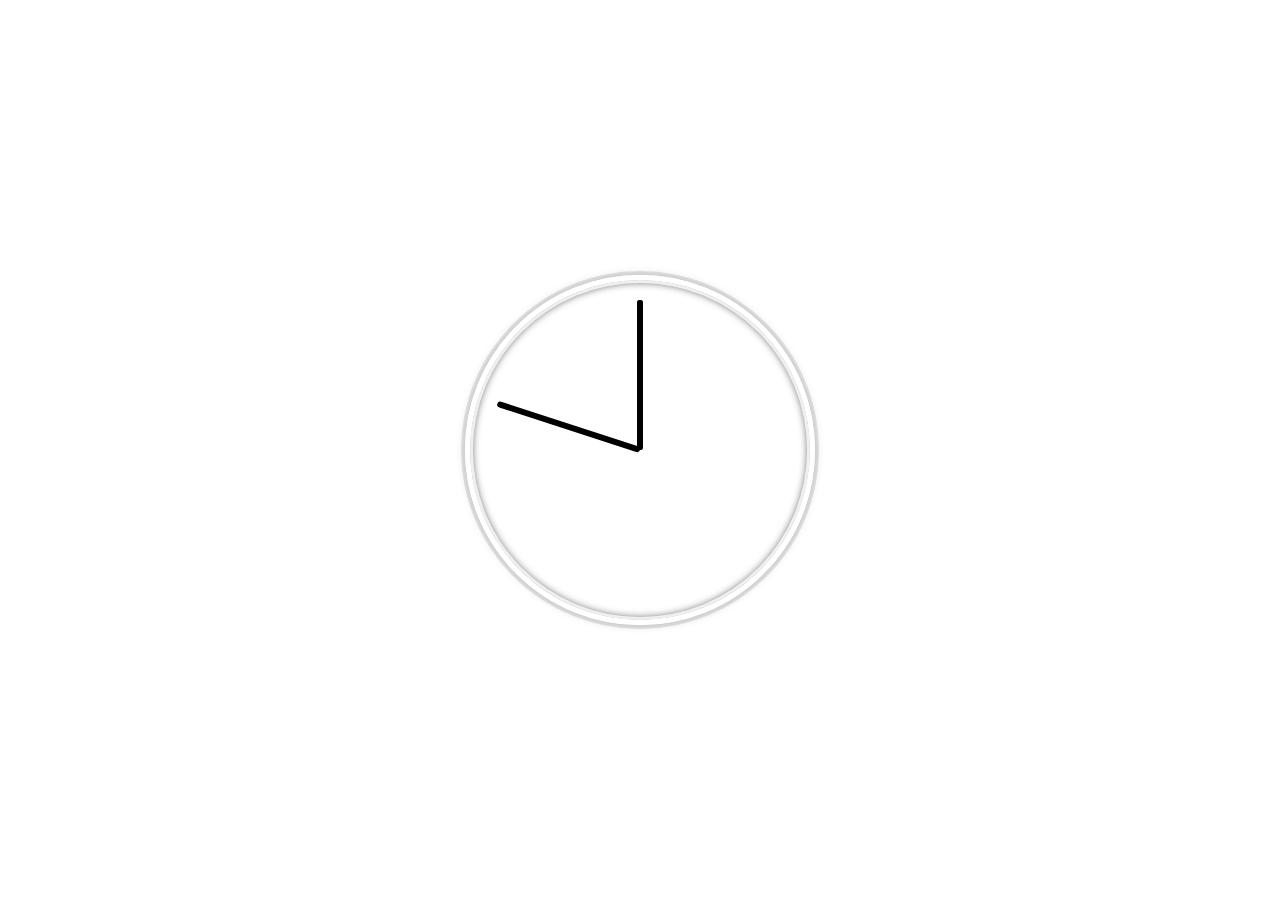
<file: 2-ClockCSS-JS/index.html>
<DOCTYPE! html>
<html>
  <head>
    <meta charset="UTF-8">
    <title>Document</title>
    <link rel="stylesheet" href="style.css">
  </head>

  <body>
    <div class="clock">
      <div class="clock-face">
        <div class="hand hour-hand"></div>
        <div class="hand minute-hand"></div>
        <div class="hand second-hand"></div>
      </div>
    </div>
  <script src="script.js"></script>
  </body>

</html>
</file>
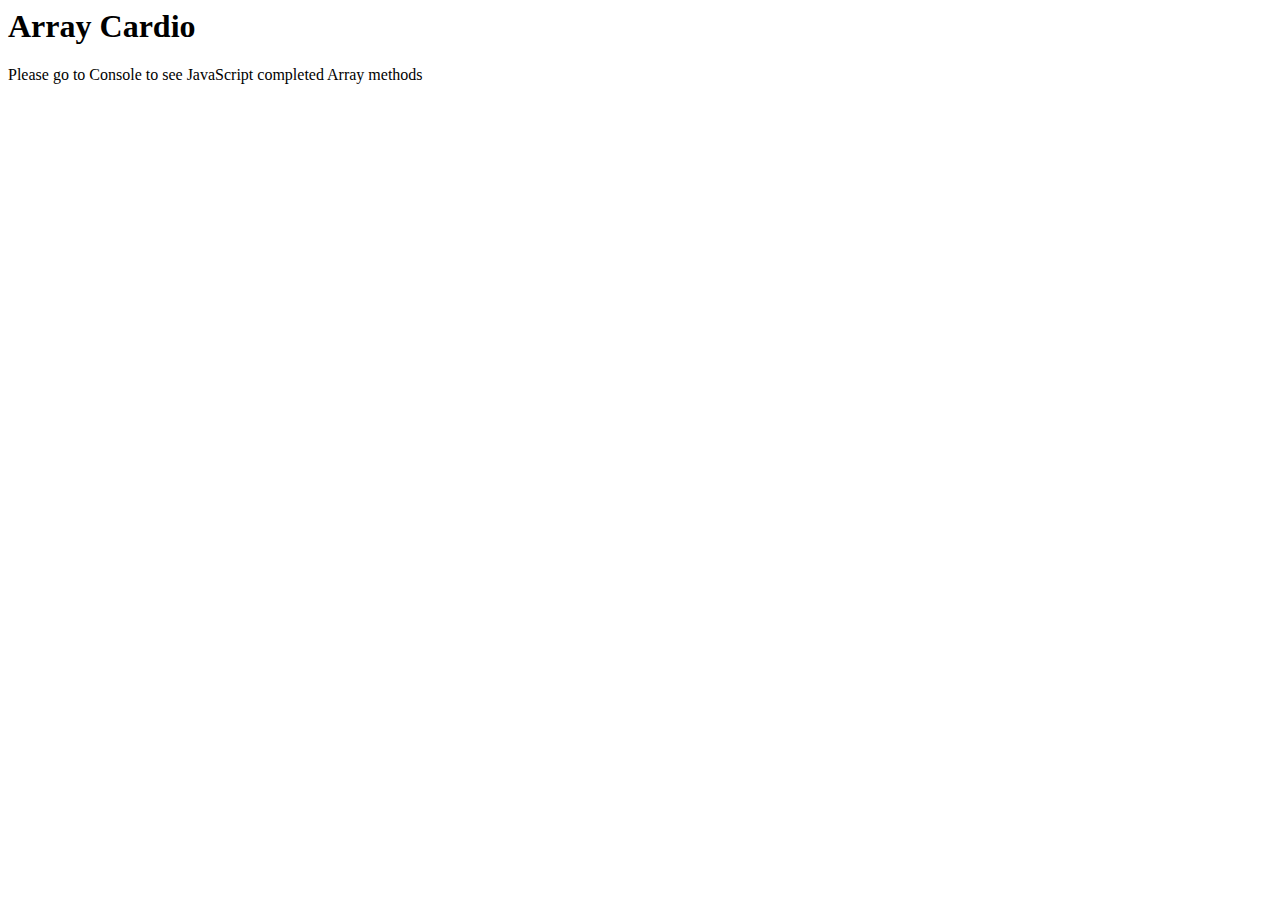
<file: 4-ArrayCardio-Day1/index.html>
<DOCTYPE! html>
<html>
  <head>
    <title>Array Cardio</title>
    <meta charset="UTF-8">
  </head>

  <body>
    <h1>Array Cardio</h1>
    <p>Please go to Console to see JavaScript completed Array methods</p>
    <script src="script.js"></script>
  </body>

</html>
</file>
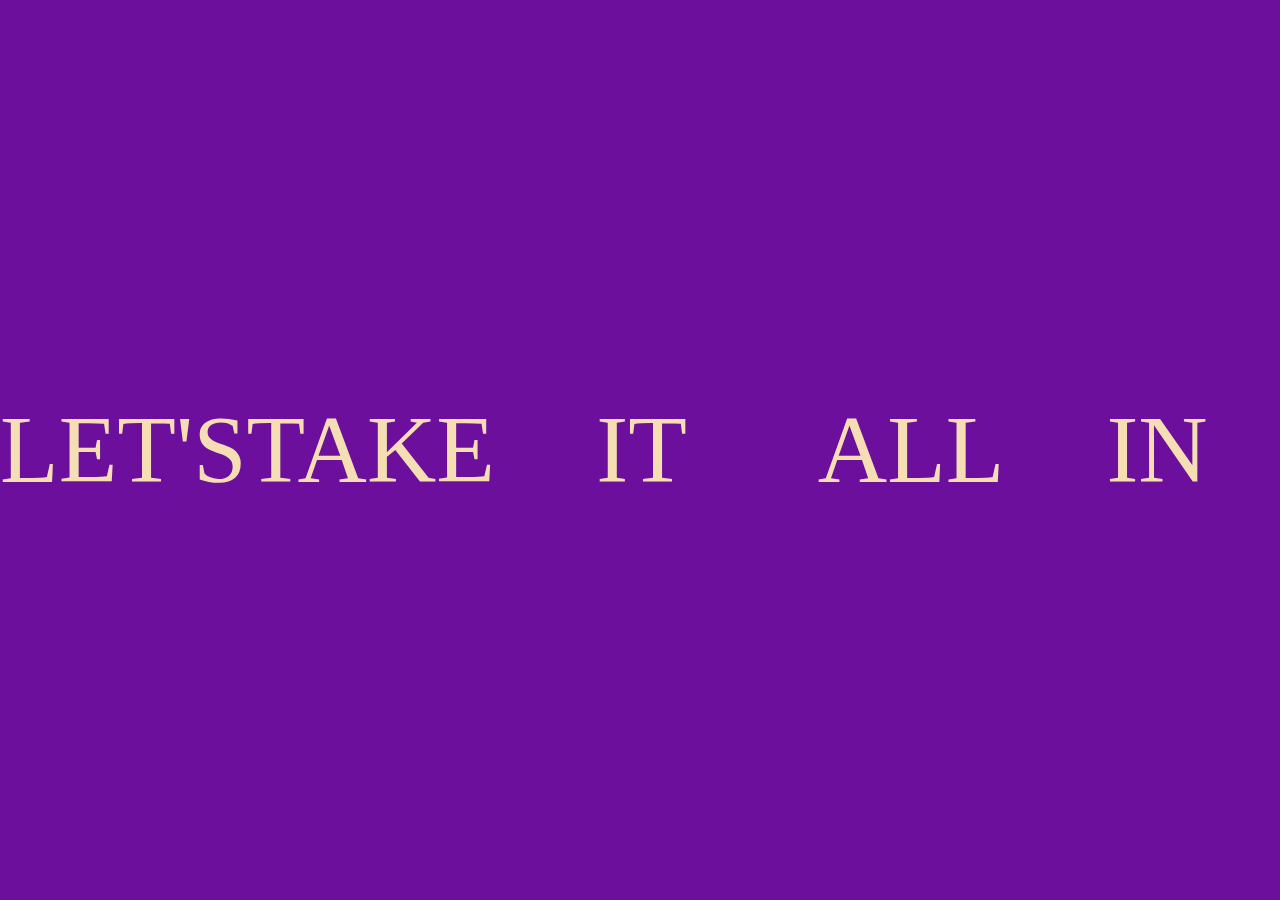
<file: 5-FlexPanelImageGallery/index.html>
<DOCTYPE! html>
<html>
<meta charset="UTF-8">

  <head>
    <title>Flex Panels Image Gallery</title>
    <link rel="stylesheet" href="style.css">
  </head>

  <body>
    <div class="panels">

      <div class="panel panel1">
        <p>Hey</p>
        <p>Let's</p>
        <p>Dance</p>
      </div>
      <div class="panel panel2">
        <p>Give</p>
        <p>Take</p>
        <p>Receive</p>
      </div>
      <div class="panel panel3">
        <p>Experience</p>
        <p>It</p>
        <p>Today</p>
      </div>
      <div class="panel panel4">
        <p>Give</p>
        <p>All</p>
        <p>You can</p>
      </div>
      <div class="panel panel5">
        <p>Live</p>
        <p>In</p>
        <p>Motion</p>
      </div>
    </div>
    <script src="script.js"></script>
  </body>

</html>
</file>
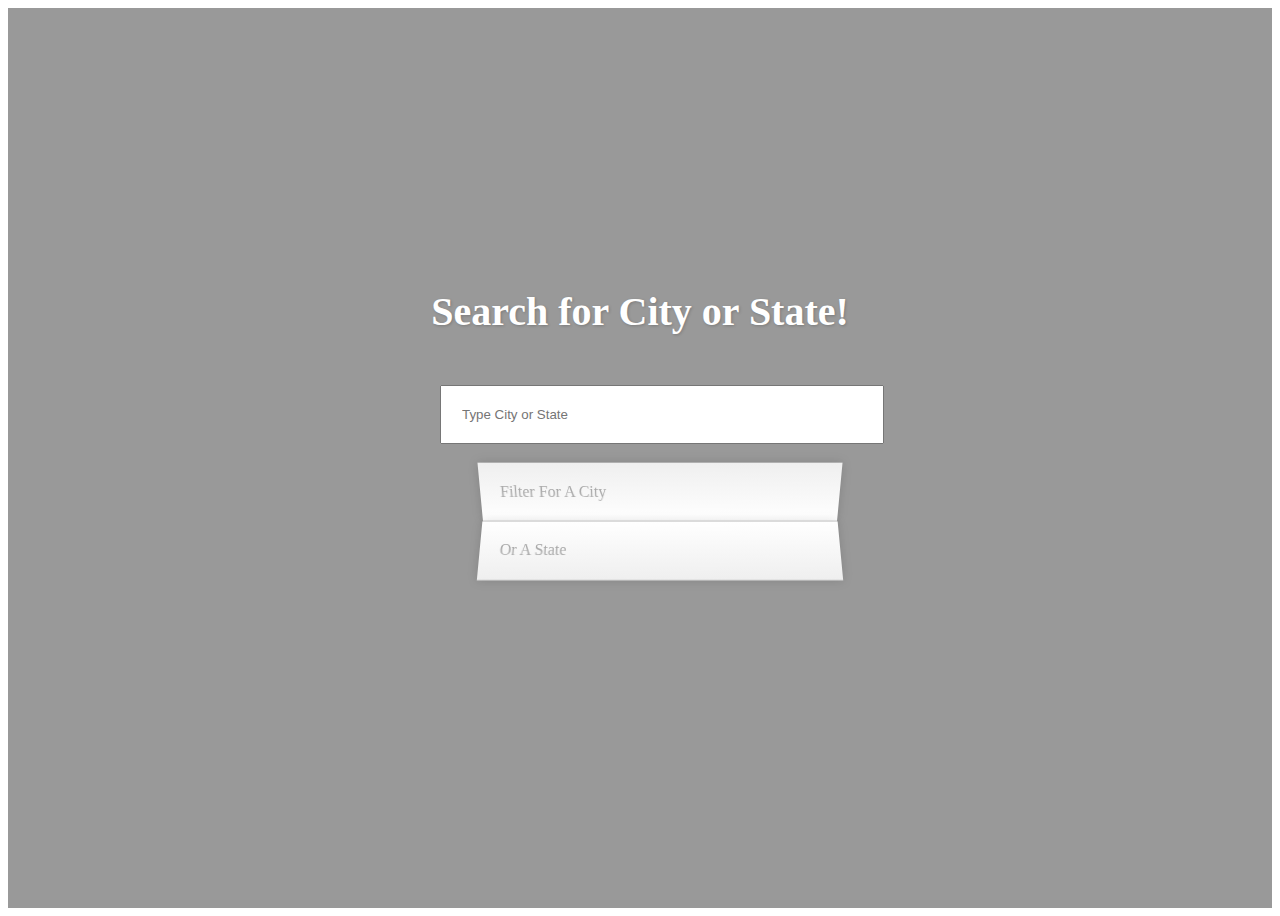
<file: 6-AjaxTypeAhead/index.html>
<DOCTYPE html>
<html>
<meta charset="UTF-8">

  <head>
    <title>Search for City or State by Fetching</title>
    <link rel="stylesheet" href="style.css">
  </head>

  <body>
    <div class="banner" style="background-image: linear-gradient(rgba(0,0,0,0.4),rgba(0,0,0,0.4)), url(https://images.unsplash.com/photo-1449034446853-66c86144b0ad?ixlib=rb-1.2.1&ixid=MnwxMjA3fDB8MHxwaG90by1wYWdlfHx8fGVufDB8fHx8&auto=format&fit=crop&w=2370&q=80);">
      <div class="container">
        <h1><strong> Search for City or State! </strong></h1>
          <form class="search-form">
            <input class="form-control" type="text" class="search" placeholder="Type City or State">
            <ul class="suggestions">
              <li>Filter for a city</li>
              <li>or a state</li>
            </ul>
          </form>
      </div>
    </div>

    <script src="script.js"></script>
  </body>
</html>
</file>
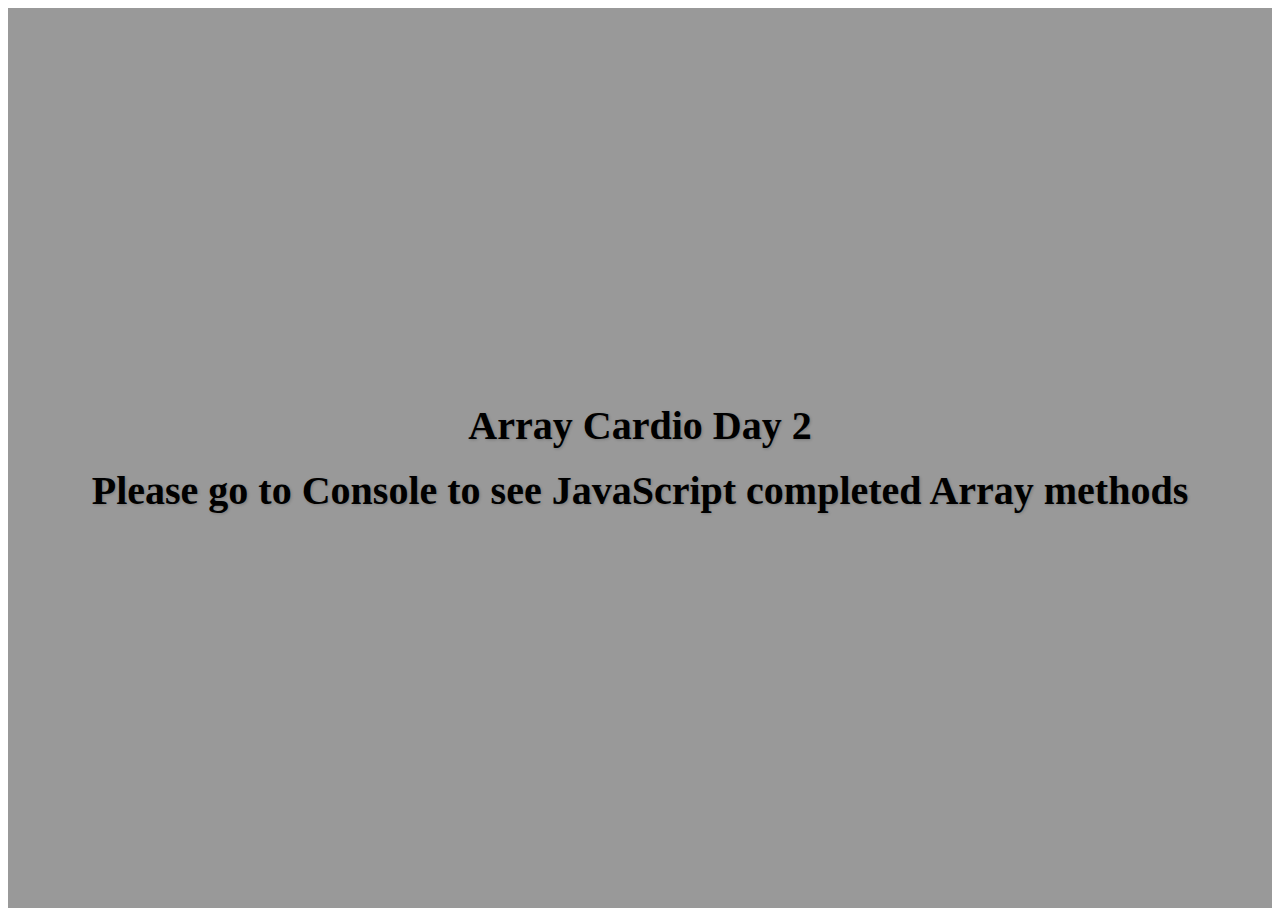
<file: 7-ArrayCardio-Day2/index.html>
<DOCTYPE! html>
<html>
  <meta cherset="UTF-8">
  <head>
    <title>Array Cardio Day 2</title>
    <link rel="stylesheet" href="style.css">
  </head>

  <body>
    <div class="banner" style="background-image: linear-gradient(rgba(0,0,0,0.4),rgba(0,0,0,0.4)), url(https://images.unsplash.com/photo-1484856299450-fb14549bca50?ixlib=rb-1.2.1&ixid=MnwxMjA3fDB8MHxwaG90by1wYWdlfHx8fGVufDB8fHx8&auto=format&fit=crop&w=2798&q=80);">
      <h1>Array Cardio Day 2</h1>
      <br>
      <p>Please go to Console to see JavaScript completed Array methods</p>
    </div>
    <script src="script.js"></script>
  </body>
</html>
</file>
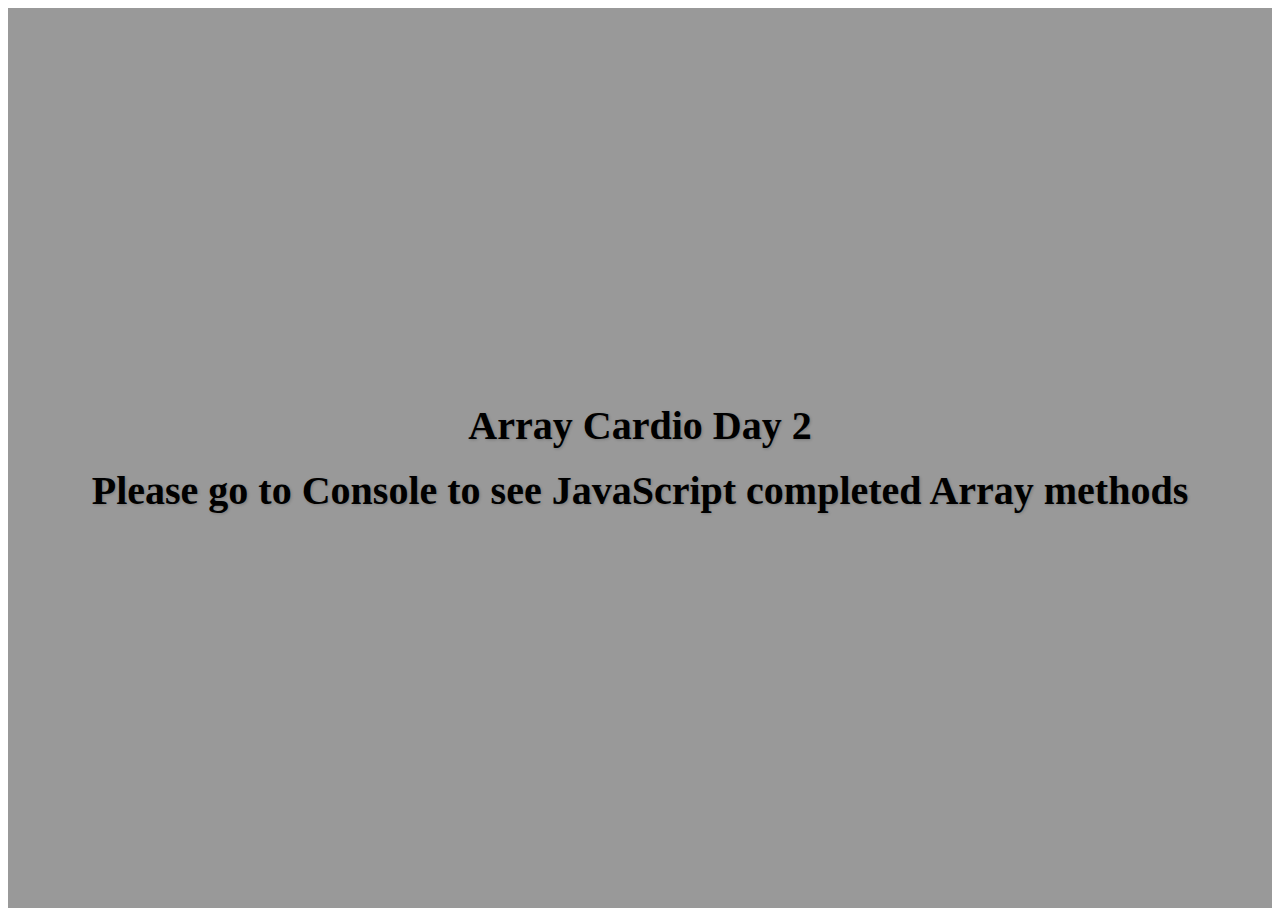
<file: ArrayCardio-Day2/index.html>
<DOCTYPE! html>
<html>
  <meta cherset="UTF-8">
  <head>
    <title>Array Cardio Day 2</title>
    <link rel="stylesheet" href="style.css">
  </head>

  <body>
    <div class="banner" style="background-image: linear-gradient(rgba(0,0,0,0.4),rgba(0,0,0,0.4)), url(https://images.unsplash.com/photo-1484856299450-fb14549bca50?ixlib=rb-1.2.1&ixid=MnwxMjA3fDB8MHxwaG90by1wYWdlfHx8fGVufDB8fHx8&auto=format&fit=crop&w=2798&q=80);">
      <h1>Array Cardio Day 2</h1>
      <br>
      <p>Please go to Console to see JavaScript completed Array methods</p>
    </div>
    <script="script.js"></script>
  </body>
</html>
</file>
<file: 2-ClockCSS-JS/style.css>
html {
  background-image: url(https://images.unsplash.com/photo-1579033461380-adb47c3eb938?ixlib=rb-1.2.1&ixid=MnwxMjA3fDB8MHxwaG90by1wYWdlfHx8fGVufDB8fHx8&auto=format&fit=crop&w=1364&q=80);
  background-size: cover;
  /* font-family: 'helvetica neue'; */
  text-align: center;
  font-size: 10px;
}

body {
  display: flex;
  flex: 1;
  justify-content: center;
  align-items: center;
}

.clock {
  height: 30rem;
  width: 30rem;
  color: aliceblue;
  border: 5px solid white;
  border-radius: 50%;
  margin: 100px;
  position: relative;
  padding: 2rem;
  box-shadow:
    0 0 0px 4px rgba(0,0,0,0.1),
    inset 0 0 0 3px #EFEFEF,
    inset 0 0 10px black,
    0 0 10px rgba(0,0,0,0.2)
}

.clock-face {
  position: relative;
  width: 100%;
  height: 100%;
  transform: translateY(-3px);
}

.hand {
  width: 50%;
  height: 6px;
  background: black;
  border-radius: 3px;
  position: absolute;
  top: 50%;
  transform-origin: 100%;
  transform: rotate(90deg);
  transition: all 0.05s;
  transition-timing-function: cubic-bezier(0.1, 2.7, 0.58, 1);
}
</file>
<file: 5-FlexPanelImageGallery/style.css>
html {
  box-sizing: border-box;
  background: #ffc600;
  font-family: 'Twinkle Star', cursive;
  font-size: 12px;
  font-weight: 200;
}
body {
  margin: 0;
}
*, *:before, *:after {
  box-sizing: inherit;
}
.panels {
  min-height: 100vh;
  overflow: hidden;
  display: flex;
}
.panel {
  color: wheat;
  background: #6B0F9C;
  box-shadow: inset 0 0 0 5px rgba(255 255 255 0.1);
  text-align: center;
  align-items: center;
  transition:
    font-size 0.7s cubic-bezier(0.61, -0.19, 0.7, -0.11),
    flex 0.7s cubic-bezier(0.61, -0.19, 0.7, -0.11),
    background 0.2s;
  font-size: 20px;
  background-size: cover;
  background-position: center;
  display: flex;
  flex: 1;
  justify-content: center;
  flex-direction: column;
}
.panel > * {
  margin: 0;
  width: 100%;
  transition: transform 0.5s;
  flex: 1 0 auto;
  display: flex;
  justify-content: center;
  align-items: center;
}
.panel > *:first-child { transform: translateY(-100%); }
.panel.open-active > *:first-child { transform: translateY(0); }
.panel > *:last-child { transform: translateY(100%); }
.panel.open-active > *:last-child { transform: translateY(0); }

.panel p {
  text-transform: uppercase;
  font-family: 'Twinkle Star', cursive;
  text-shadow: 0 0 4px rgba(0 0 0 0.72), 0 0 14px rgba(0 0 0 0.45);
  font-size: 4rem;
}
.panel p:nth-child(2) {
  font-size: 8rem;
}
.panel.open {
  flex: 5;
  font-size: 40px;
}
@media only screen and (max-width: 600px) {
  .panel p {
    font-size: 1em;
  }
}
.cta {
  color: white;
  text-decoration: none;
}
.panel1 {
  background-image: url(https://images.unsplash.com/photo-1433086966358-54859d0ed716?ixlib=rb-1.2.1&ixid=MnwxMjA3fDB8MHxwaG90by1wYWdlfHx8fGVufDB8fHx8&auto=format&fit=crop&w=987&q=80);
}
.panel2 {
  background-image: url(https://images.unsplash.com/photo-1504567961542-e24d9439a724?ixlib=rb-1.2.1&ixid=MnwxMjA3fDB8MHxwaG90by1wYWdlfHx8fGVufDB8fHx8&auto=format&fit=crop&w=2274&q=80);
}
.panel3 {
  background-image: url(https://images.unsplash.com/photo-1540206395-68808572332f?ixlib=rb-1.2.1&ixid=MnwxMjA3fDB8MHxwaG90by1wYWdlfHx8fGVufDB8fHx8&auto=format&fit=crop&w=926&q=80);
}
.panel4 {
  background-image: url(https://images.unsplash.com/photo-1518495973542-4542c06a5843?ixlib=rb-1.2.1&ixid=MnwxMjA3fDB8MHxwaG90by1wYWdlfHx8fGVufDB8fHx8&auto=format&fit=crop&w=987&q=80);
}
.panel5 {
  background-image: url(https://images.unsplash.com/photo-1499002238440-d264edd596ec?ixlib=rb-1.2.1&ixid=MnwxMjA3fDB8MHxwaG90by1wYWdlfHx8fGVufDB8fHx8&auto=format&fit=crop&w=2370&q=80);
}
</file>
<file: 6-AjaxTypeAhead/style.css>
.banner {
  background-size: cover;
  background-position: center;
  /* padding: 150px 0; */
  height: 100vh;
  display: flex;
  align-items: center;
  justify-content: center;
}
.banner h1 {
  margin: 0;
  color: white;
  text-shadow: 1px 1px 3px rgba(0,0,0,0.2);
  font-size: 40px;
  font-weight: bold;
}
*, *:before, *:after {
  box-sizing: inherit;
}
input {
  width: 100%;
  padding: 20px;
}
.search-form {
  max-width: 400px;
  margin: 50px auto;
}
input.search {
  margin: 0;
  text-align: center;
  outline: 0;
  border: 10px solid #F7F7F7;
  width: 120%;
  left: -10%;
  position: relative;
  top: 10px;
  z-index: 2;
  border-radius: 5px;
  font-size: 40px;
  box-shadow: 0 0 5px rgba(0, 0, 0, 0.12), inset 0 0 2px rgba(0, 0, 0, 0.19);
}
.suggestions {
  position: relative;
}
.suggestions li {
  background: white;
  list-style: none;
  border-bottom: 1px solid #D8D8D8;
  box-shadow: 0 0 10px rgba(0, 0, 0, 0.14);
  margin: 0;
  padding: 20px;
  transition: background 0.2s;
  display: flex;
  justify-content: space-between;
  text-transform: capitalize;
  font-family: 'helvetica neue';
  color: darkgray;
}
.suggestions li:nth-child(even) {
  transform: perspective(100px) rotateX(3deg) translateY(2px) scale(1.001);
  background: linear-gradient(to bottom,  #ffffff 0%,#EFEFEF 100%);
}
.suggestions li:nth-child(odd) {
  transform: perspective(100px) rotateX(-3deg) translateY(3px);
  background: linear-gradient(to top,  #ffffff 0%,#EFEFEF 100%);
}
span.population {
  font-size: 15px;
}
.hl {
  background: #ffc600;
}
</file>
<file: 7-ArrayCardio-Day2/style.css>
.banner {
  background-size: cover;
  background-position: center;
  height: 100vh;
  display: flex;
  align-items: center;
  flex-direction: column;
  justify-content: center;
}
.banner h1,p {
  margin: 0;
  text-shadow: 1px 1px 3px rgba(0,0,0,0.2);
  font-size: 40px;
  font-weight: bold;

}
</file>
<file: ArrayCardio-Day2/style.css>
.banner {
  background-size: cover;
  background-position: center;
  height: 100vh;
  display: flex;
  align-items: center;
  flex-direction: column;
  justify-content: center;
}
.banner h1,p {
  margin: 0;
  text-shadow: 1px 1px 3px rgba(0,0,0,0.2);
  font-size: 40px;
  font-weight: bold;

}
</file>
